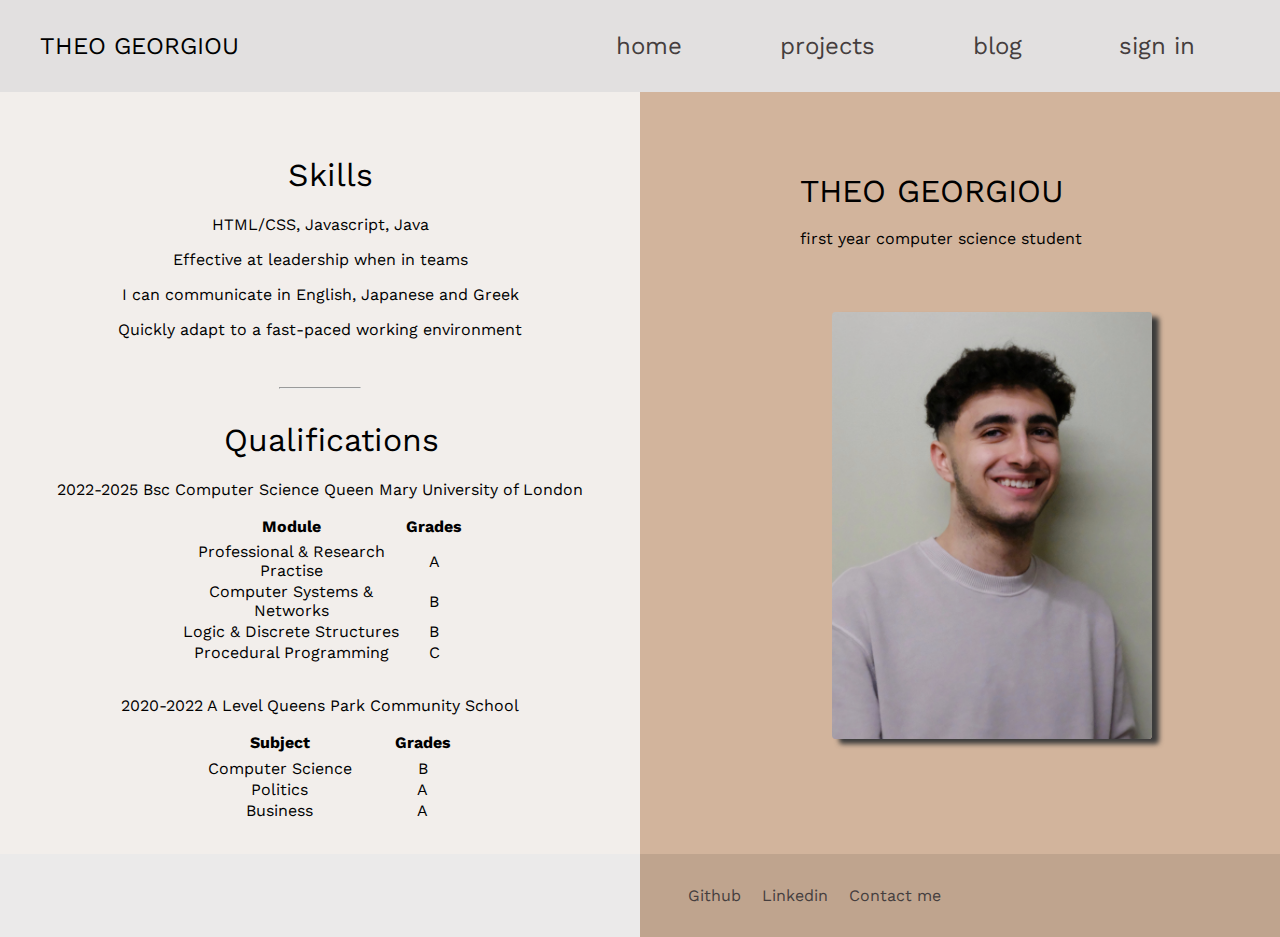
<file: WEB-MINIPROJECT-main/index.html>
<!DOCTYPE html>
<html lang="en">
<head>
    <meta charset="UTF-8">
    <meta http-equiv="X-UA-Compatible" content="IE=edge">
    <meta name="viewport" content="width=device-width, initial-scale=1.0">
    <link rel="stylesheet" href="CSS/reset.css">
    <link rel="stylesheet" href="CSS/style.css">
    <link rel="preconnect" href="https://fonts.googleapis.com">
    <link rel="preconnect" href="https://fonts.gstatic.com" crossorigin>
    <link href="https://fonts.googleapis.com/css2?family=Work+Sans&display=swap" rel="stylesheet">
    <title>Theo Georgiou</title>
</head>
<body>
    <header>
        <p>THEO GEORGIOU</p>
        <nav class="navbar">
                <a href="index.html">home</a>
                <a href="projects.html">projects</a>
                <a href="blogNotSignedIn.html">blog</a>
                <a href="signIn.html">sign in</a>
        </div>
    </header>

    <aside class="wrapper1">
        <div class="skills">
            <div class="skillsWrapper">
                <p>Skills</p>

                <div class="skills1">
                    <p>HTML/CSS, Javascript, Java</p>
                    <p>Effective at leadership when in teams</p>
                    <p>I can communicate in English, Japanese and Greek</p>
                    <p>Quickly adapt to a fast-paced working environment</p>
                    <p></p>
                </div>
            </div>
        </div>

        <hr>

        <div class="qualifications">
            <div class="qualificationWrapper">
                <p>Qualifications</p>
                <div class="qualifications1">
                    <p>2022-2025 Bsc Computer Science Queen Mary University of London</p>

                    <table>
                        <tr>
                            <th>Module</th>
                            <th>Grades</th>
                        </tr>
                        <tr>
                            <td>Professional & Research Practise</td>
                            <td>A</td>
                        </tr>
                        <tr>
                            <td>Computer Systems & Networks</td>
                            <td>B</td>
                        </tr>
                        <tr>
                            <td>Logic & Discrete Structures</td>
                            <td>B</td>
                        </tr>
                        <tr>
                            <td>Procedural Programming</td>
                            <td>C</td>
                        </tr>
                    </table>

                        <p>2020-2022 A Level Queens Park Community School</p>
                        <table>
                            <tr>
                                <th>Subject</th>
                                <th>Grades</th>
                            </tr>
                            <tr>
                                <td>Computer Science</td>
                                <td>B</td>
                            </tr>
                            <tr>
                                <td>Politics</td>
                                <td>A</td>
                            </tr>
                            <tr>
                                <td>Business</td>
                                <td>A</td>
                            </tr>
                        </table>

                </div>
            </div>
        </div>
    </aside>
    
    <section class="wrapper2">
        <div class="intro">
            <figure class="introWrapper">
                <p>THEO GEORGIOU</p>
                <br>
                first year computer science student
            </figure>
        </div>

        <div class="TheoImage">
            <div class="TheoWrapper">
                <img src="IMG_5669.jpg" alt="">
            </div>
        </div>
    </section>


    <footer class="footer1"></footer>
    <footer class="footer2">
        <a href="https://github.com/Theo03iou">Github</a>
        <a href="https://www.linkedin.com/in/theogeorgiou03/">Linkedin</a>
        <a href="contact.html">Contact me</a>
    </footer>
</body>
</html>
</file>
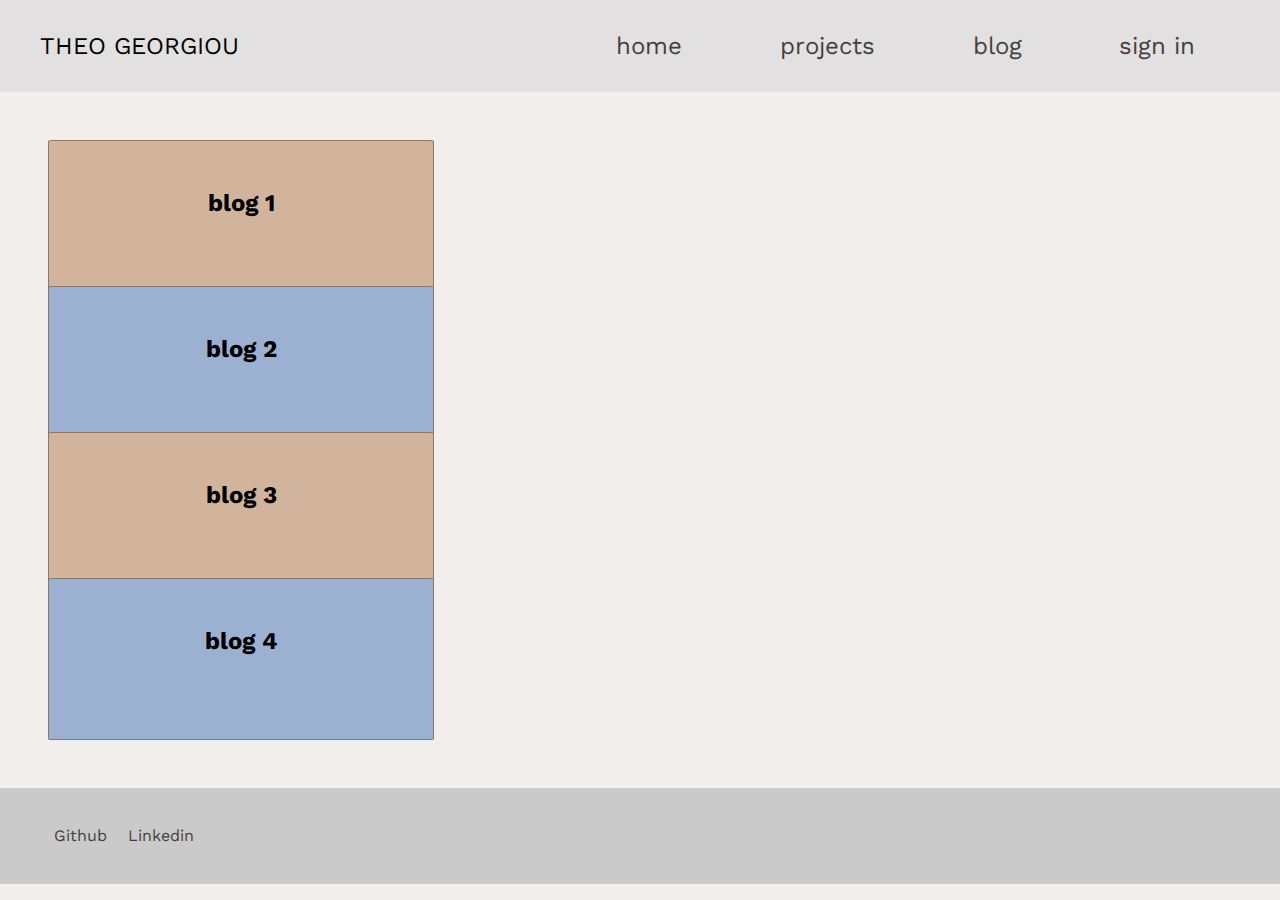
<file: WEB-MINIPROJECT-main/blogNotSignedIn.html>
<!DOCTYPE html>
<html lang="en">
<head>
    <meta charset="UTF-8">
    <meta http-equiv="X-UA-Compatible" content="IE=edge">
    <meta name="viewport" content="width=device-width, initial-scale=1.0">
    <link rel="stylesheet" href="CSS/reset.css">
    <link rel="stylesheet" href="CSS/blog.css">
    <link rel="preconnect" href="https://fonts.googleapis.com">
    <link rel="preconnect" href="https://fonts.gstatic.com" crossorigin>
    <link href="https://fonts.googleapis.com/css2?family=Work+Sans&display=swap" rel="stylesheet">
  
    <title>Document</title>
</head>
<body>
    <header>
        <p>THEO GEORGIOU</p>
        <nav class="navbar">
                <a href="index.html">home</a>
                <a href="projects.html">projects</a>
                <a href="blogNotSignedIn.html">blog</a>
                <a href="signIn.html">sign in</a>
        </div>
    </header>

    <div class="blogDiv">
        <h2>blog 1</h2>
        
    </div>
    
    <div class="blogDiv">
        <h2>blog 2</h2>
    </div>

    <div class="blogDiv">
        <h2>blog 3</h2>
    </div>

    <div class="blogDiv">
        <h2>blog 4</h2>
    </div>

    <footer class="footer1">
        <a href="https://github.com/Theo03iou">Github</a>
        <a href="https://www.linkedin.com/in/theogeorgiou03/">Linkedin</a>
    </footer>
</body>
</html>
</file>
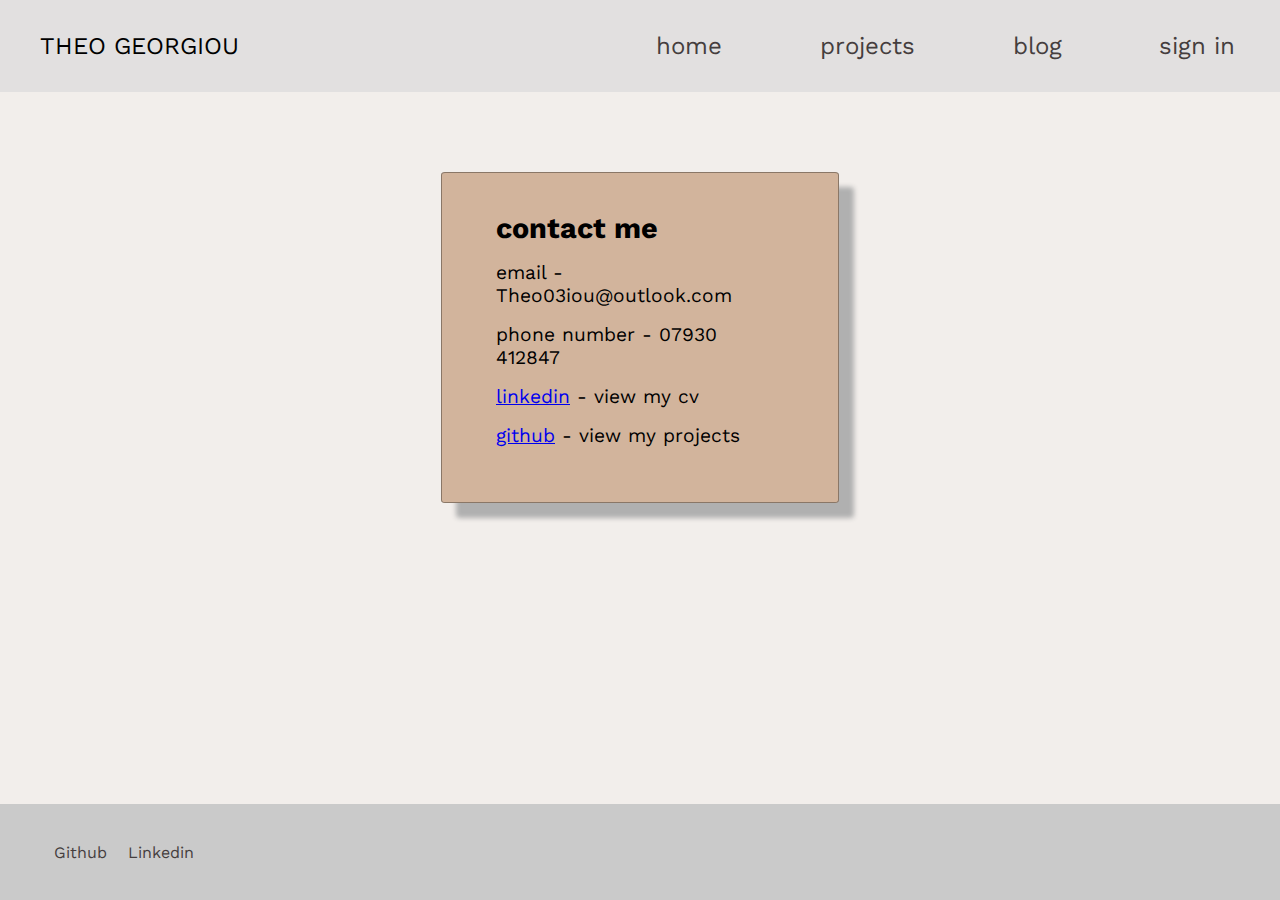
<file: WEB-MINIPROJECT-main/contact.html>
<!DOCTYPE html>
<html lang="en">
<head>
    <meta charset="UTF-8">
    <meta http-equiv="X-UA-Compatible" content="IE=edge">
    <meta name="viewport" content="width=device-width, initial-scale=1.0">
    <link rel="stylesheet" href="CSS/reset.css">
    <link rel="stylesheet" href="CSS/contact.css">
    <link rel="preconnect" href="https://fonts.gstatic.com" crossorigin>
    <link href="https://fonts.googleapis.com/css2?family=Work+Sans&display=swap" rel="stylesheet">
    <title>Theo Georgiou</title>
</head>
<body>
    <header>
        <p>THEO GEORGIOU</p>
        <nav class="navbar">
                <a href="index.html">home</a>
                <a href="projects.html">projects</a>
                <a href="blogNotSignedIn.html">blog</a>
                <a href="signIn.html">sign in</a>
        </div>
    </header>

    <div class="contactWrapper"> 
        <h2>contact me</h2>
        <div class="contactInformation">
            <p>email - Theo03iou@outlook.com</p>
            <p>phone number - 07930 412847</p>
        </div>

        <div class="otherInformation">
            <p><a href="https://www.linkedin.com/in/theogeorgiou03/">linkedin</a> - view my cv</p>
            <p><a href="https://github.com/Theo03iou">github</a> - view my projects</p>
        </div>
    </div>




    <footer class="footer1">
        <a href="https://github.com/Theo03iou">Github</a>
        <a href="https://www.linkedin.com/in/theogeorgiou03/">Linkedin</a>
    </footer>
</body>
</html>
</file>
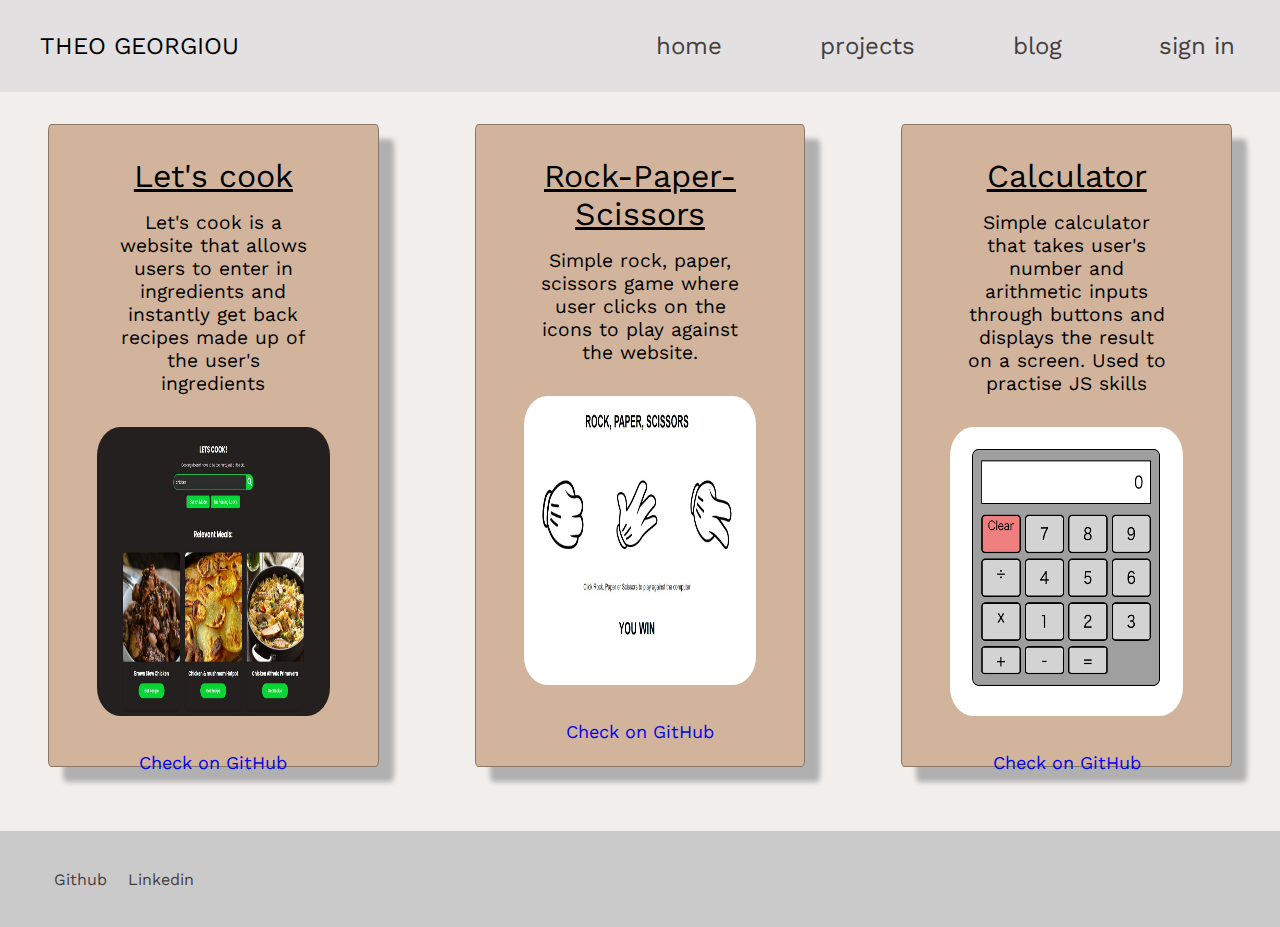
<file: WEB-MINIPROJECT-main/projects.html>
<!DOCTYPE html>
<html lang="en">
<head>
    <meta charset="UTF-8">
    <meta http-equiv="X-UA-Compatible" content="IE=edge">
    <meta name="viewport" content="width=device-width, initial-scale=1.0">
    <link rel="stylesheet" href="CSS/reset.css">
    <link rel="stylesheet" href="CSS/projects.css">
    <link rel="preconnect" href="https://fonts.googleapis.com">
    <link rel="preconnect" href="https://fonts.gstatic.com" crossorigin>
    <link href="https://fonts.googleapis.com/css2?family=Work+Sans&display=swap" rel="stylesheet">
    <title>Document</title>
</head>
<body>
    <header>
        <p>THEO GEORGIOU</p>
        <nav class="navbar">
                <a href="index.html">home</a>
                <a href="projects.html">projects</a>
                <a href="blogNotSignedIn.html">blog</a>
                <a href="signIn.html">sign in</a>
        </div>
    </header>
    <div class="projectWrapper">


        <div class="project">
            <p>Let's cook</p>
            <div class="projectDescription">
                <p>Let's cook is a website that allows users to enter in ingredients and instantly get back recipes made up of the user's ingredients</p>
            </div>
            <img src="letsCook.JPG" alt="">
            <div class="projectLink">
                <a href="https://github.com/Theo03iou">Check on GitHub</a>
            </div>
        </div>
    

        <div class="project">
            <p>Rock-Paper-Scissors</p>
            <div class="projectDescription">
                <p>Simple rock, paper, scissors game where user clicks on the icons to play against the website.
                </p>
            </div>
            <img src="rps.JPG" alt="">
            <div class="projectLink">
                <a href="https://github.com/Theo03iou">Check on GitHub</a>
            </div>
        </div>

        <div class="project">
            <p>Calculator</p>
            <div class="projectDescription">
                <p>Simple calculator that takes user's number and arithmetic inputs through buttons and displays the result on a screen. Used to practise JS skills</p>
            </div>
            <img src="calculator.png" alt="">
            <div class="projectLink">
                <a href="https://github.com/Theo03iou">Check on GitHub</a>
            </div>

        </div>
</div>

<footer class="footer1">
    <a href="https://github.com/Theo03iou">Github</a>
    <a href="https://www.linkedin.com/in/theogeorgiou03/">Linkedin</a>
</footer>
</body>
</html>
</file>
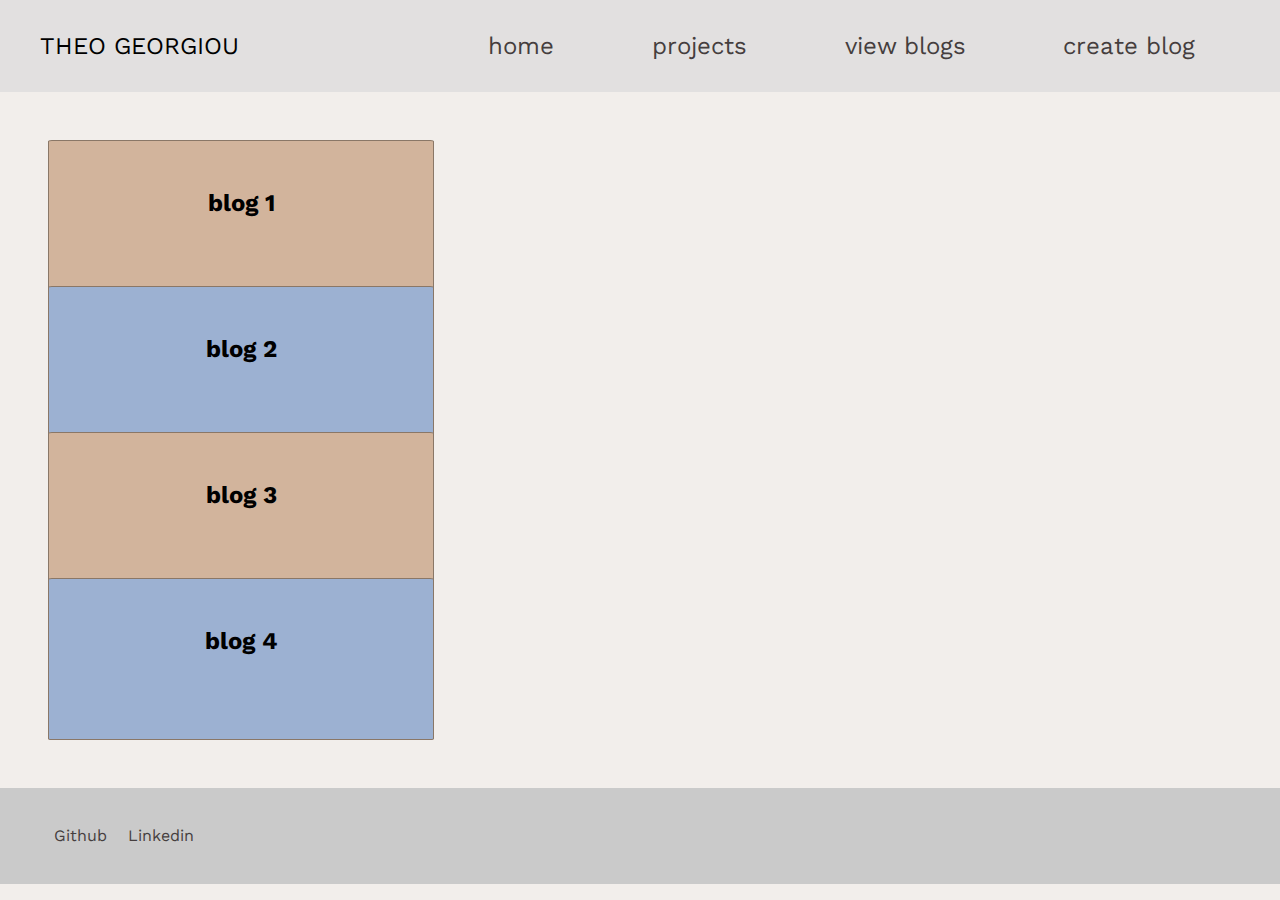
<file: WEB-MINIPROJECT-main/signedInBlog.html>
<!DOCTYPE html>
<html lang="en">
<head>
    <meta charset="UTF-8">
    <meta http-equiv="X-UA-Compatible" content="IE=edge">
    <meta name="viewport" content="width=device-width, initial-scale=1.0">
    <link rel="stylesheet" href="CSS/reset.css">
    <link rel="stylesheet" href="CSS/blog.css">
    <link rel="preconnect" href="https://fonts.googleapis.com">
    <link rel="preconnect" href="https://fonts.gstatic.com" crossorigin>
    <link href="https://fonts.googleapis.com/css2?family=Work+Sans&display=swap" rel="stylesheet">
  
    <title>Document</title>
</head>
<body>
    <header>
        <p>THEO GEORGIOU</p>
        <nav class="navbar">
            <a href="signedIndex.html">home</a>
            <a href="signedInProjects.html">projects</a>
            <a href="signedInBlog.html">view blogs</a>
            <a href="writeBlog.html">create blog</a>
        </div>
    </header>

    <div class="blogDiv">
        <h2>blog 1</h2>
        
    </div>
    
    <div class="blogDiv">
        <h2>blog 2</h2>
    </div>

    <div class="blogDiv">
        <h2>blog 3</h2>
    </div>

    <div class="blogDiv">
        <h2>blog 4</h2>
    </div>

    <footer class="footer1">
        <a href="https://github.com/Theo03iou">Github</a>
        <a href="https://www.linkedin.com/in/theogeorgiou03/">Linkedin</a>
    </footer>
</body>
</html>
</file>
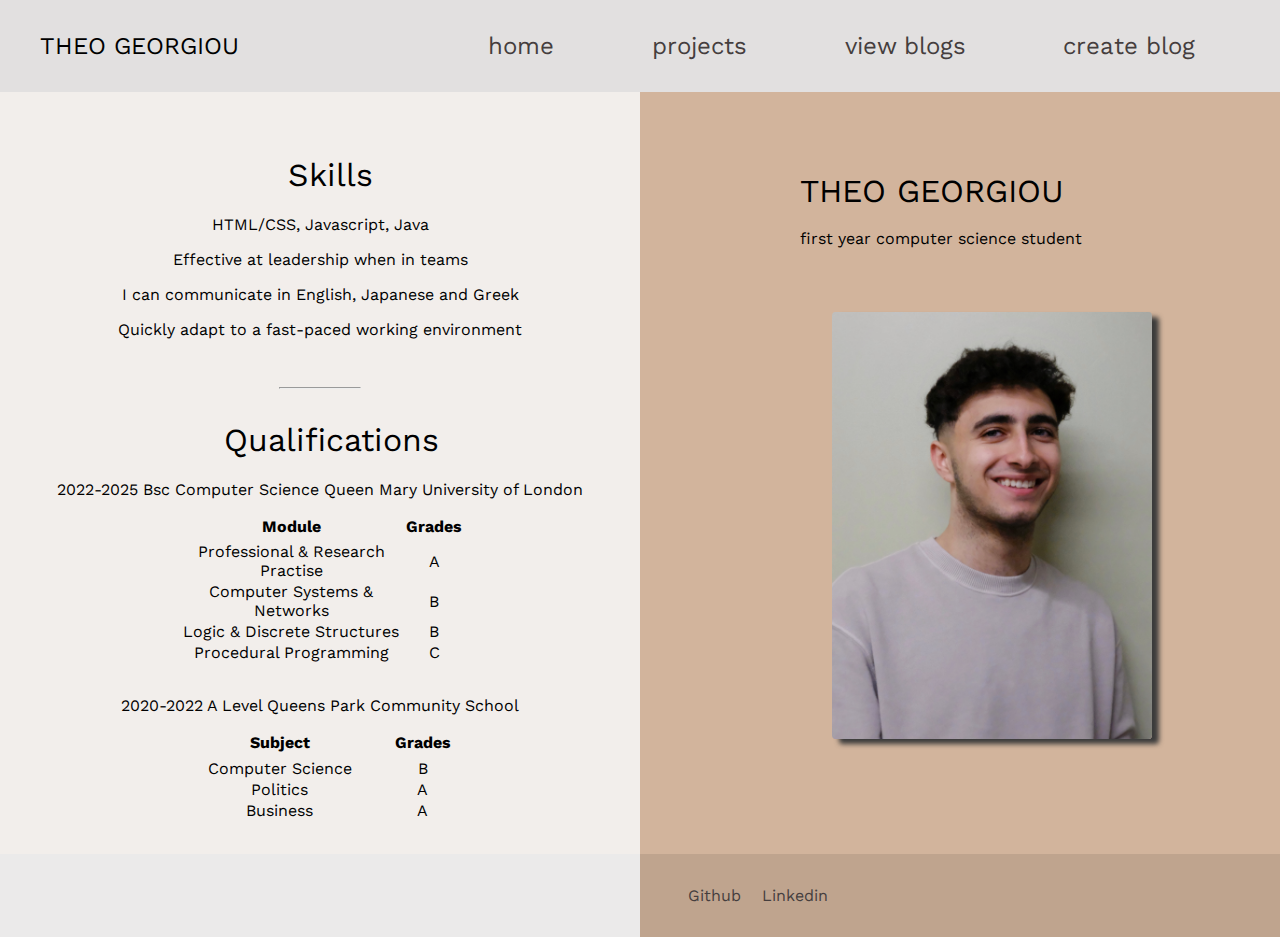
<file: WEB-MINIPROJECT-main/signedIndex.html>
<!DOCTYPE html>
<html lang="en">
<head>
    <meta charset="UTF-8">
    <meta http-equiv="X-UA-Compatible" content="IE=edge">
    <meta name="viewport" content="width=device-width, initial-scale=1.0">
    <link rel="stylesheet" href="CSS/reset.css">
    <link rel="stylesheet" href="CSS/style.css">
    <link rel="preconnect" href="https://fonts.googleapis.com">
    <link rel="preconnect" href="https://fonts.gstatic.com" crossorigin>
    <link href="https://fonts.googleapis.com/css2?family=Work+Sans&display=swap" rel="stylesheet">
    <title>Theo Georgiou</title>
</head>
<body>
    <header>
        <p>THEO GEORGIOU</p>
        <nav class="navbar">
                <a href="signedIndex.html">home</a>
                <a href="signedInProjects.html">projects</a>
                <a href="signedInBlog.html">view blogs</a>
                <a href="writeBlog.html">create blog</a>
        </div>
    </header>

    <aside class="wrapper1">
        <div class="skills">
            <div class="skillsWrapper">
                <p>Skills</p>

                <div class="skills1">
                    <p>HTML/CSS, Javascript, Java</p>
                    <p>Effective at leadership when in teams</p>
                    <p>I can communicate in English, Japanese and Greek</p>
                    <p>Quickly adapt to a fast-paced working environment</p>
                    <p></p>
                </div>
            </div>
        </div>

        <hr>

        <div class="qualifications">
            <div class="qualificationWrapper">
                <p>Qualifications</p>
                <div class="qualifications1">
                    <p>2022-2025 Bsc Computer Science Queen Mary University of London</p>

                    <table>
                        <tr>
                            <th>Module</th>
                            <th>Grades</th>
                        </tr>
                        <tr>
                            <td>Professional & Research Practise</td>
                            <td>A</td>
                        </tr>
                        <tr>
                            <td>Computer Systems & Networks</td>
                            <td>B</td>
                        </tr>
                        <tr>
                            <td>Logic & Discrete Structures</td>
                            <td>B</td>
                        </tr>
                        <tr>
                            <td>Procedural Programming</td>
                            <td>C</td>
                        </tr>
                    </table>

                        <p>2020-2022 A Level Queens Park Community School</p>
                        <table>
                            <tr>
                                <th>Subject</th>
                                <th>Grades</th>
                            </tr>
                            <tr>
                                <td>Computer Science</td>
                                <td>B</td>
                            </tr>
                            <tr>
                                <td>Politics</td>
                                <td>A</td>
                            </tr>
                            <tr>
                                <td>Business</td>
                                <td>A</td>
                            </tr>
                        </table>

                </div>
            </div>
        </div>
    </aside>
    <!-- <li>I have experience coding in Java, Python and the web stack</li> -->
    
    <aside class="wrapper2">
        <div class="intro">
            <figure class="introWrapper">
                <p>THEO GEORGIOU</p>
                <br>
                first year computer science student
            </figure>
        </div>

        <div class="TheoImage">
            <div class="TheoWrapper">
                <img src="IMG_5669.jpg" alt="">
            </div>
        </div>
    </aside>


    <footer class="footer1"></footer>
    <footer class="footer2">
        <a href="https://github.com/Theo03iou">Github</a>
        <a href="https://www.linkedin.com/in/theogeorgiou03/">Linkedin</a>
    </footer>
</body>
</html>
</file>
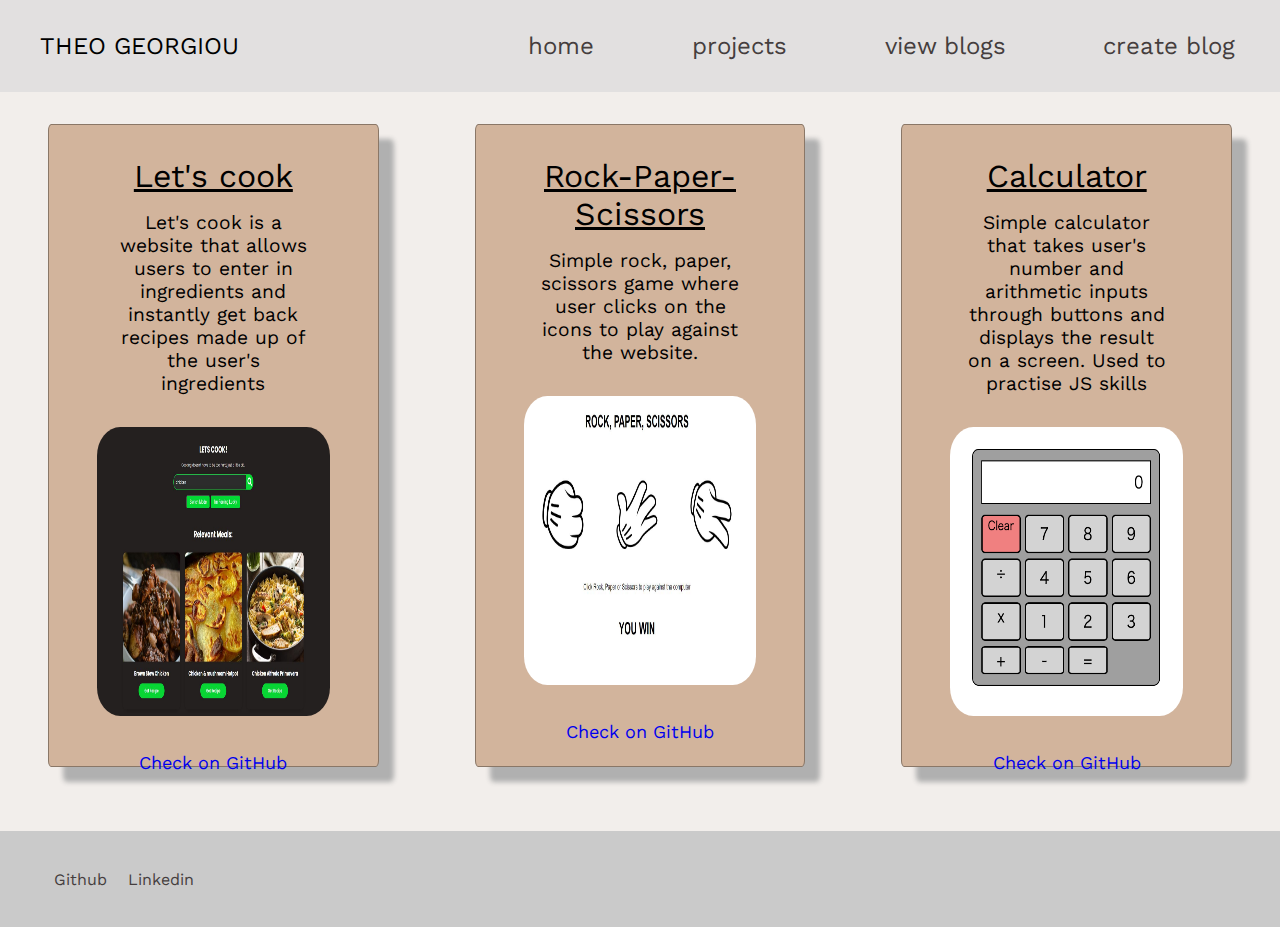
<file: WEB-MINIPROJECT-main/signedInProjects.html>
<!DOCTYPE html>
<html lang="en">
<head>
    <meta charset="UTF-8">
    <meta http-equiv="X-UA-Compatible" content="IE=edge">
    <meta name="viewport" content="width=device-width, initial-scale=1.0">
    <link rel="stylesheet" href="CSS/reset.css">
    <link rel="stylesheet" href="CSS/projects.css">
    <link rel="preconnect" href="https://fonts.googleapis.com">
    <link rel="preconnect" href="https://fonts.gstatic.com" crossorigin>
    <link href="https://fonts.googleapis.com/css2?family=Work+Sans&display=swap" rel="stylesheet">
    <title>Document</title>
</head>
<body>
    <header>
        <p>THEO GEORGIOU</p>
        <nav class="navbar">
            <a href="signedIndex.html">home</a>
            <a href="signedInProjects.html">projects</a>
            <a href="signedInBlog.html">view blogs</a>
            <a href="writeBlog.html">create blog</a>
        </div>
    </header>
    <div class="projectWrapper">


        <div class="project">
            <p>Let's cook</p>
            <div class="projectDescription">
                <p>Let's cook is a website that allows users to enter in ingredients and instantly get back recipes made up of the user's ingredients</p>
            </div>
            <img src="letsCook.JPG" alt="">
            <div class="projectLink">
                <a href="https://github.com/Theo03iou">Check on GitHub</a>
            </div>
        </div>
    

        <div class="project">
            <p>Rock-Paper-Scissors</p>
            <div class="projectDescription">
                <p>Simple rock, paper, scissors game where user clicks on the icons to play against the website.
                </p>
            </div>
            <img src="rps.JPG" alt="">
            <div class="projectLink">
                <a href="https://github.com/Theo03iou">Check on GitHub</a>
            </div>
        </div>

        <div class="project">
            <p>Calculator</p>
            <div class="projectDescription">
                <p>Simple calculator that takes user's number and arithmetic inputs through buttons and displays the result on a screen. Used to practise JS skills</p>
            </div>
            <img src="calculator.png" alt="">
            <div class="projectLink">
                <a href="https://github.com/Theo03iou">Check on GitHub</a>
            </div>

        </div>
</div>

<footer class="footer1">
    <a href="https://github.com/Theo03iou">Github</a>
    <a href="https://www.linkedin.com/in/theogeorgiou03/">Linkedin</a>
</footer>
</body>
</html>
</file>
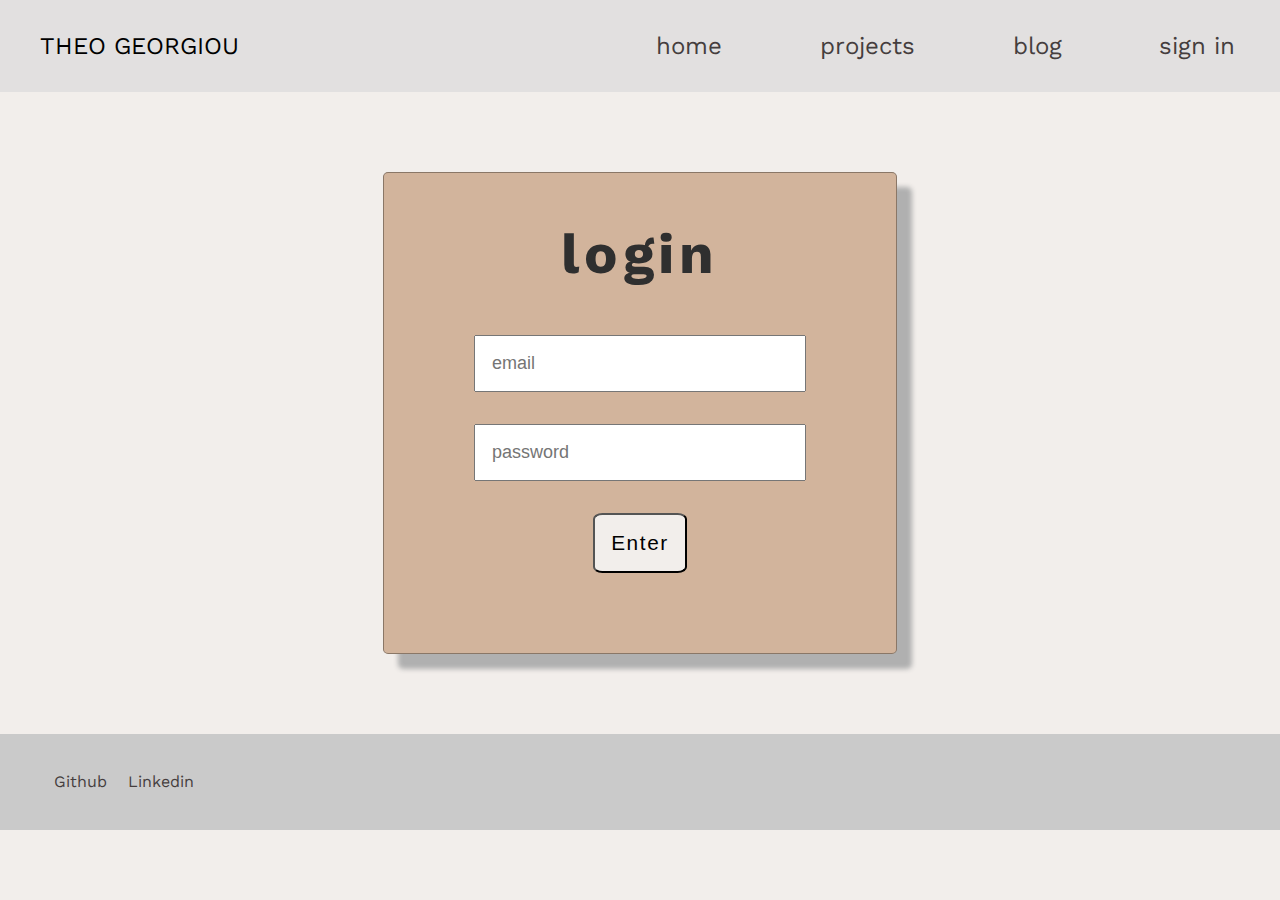
<file: WEB-MINIPROJECT-main/signIn.html>
<!DOCTYPE html>
<html lang="en">
<head>
    <meta charset="UTF-8">
    <meta http-equiv="X-UA-Compatible" content="IE=edge">
    <meta name="viewport" content="width=device-width, initial-scale=1.0">
    <link rel="stylesheet" href="CSS/reset.css">
    <link rel="stylesheet" href="CSS/signInStyle.css">
    <link rel="preconnect" href="https://fonts.googleapis.com">
    <link rel="preconnect" href="https://fonts.gstatic.com" crossorigin>
    <link href="https://fonts.googleapis.com/css2?family=Work+Sans&display=swap" rel="stylesheet">
  
    <title>Document</title>
</head>
<body>
    <header>
        <p>THEO GEORGIOU</p>
        <nav class="navbar">
            <a href="index.html">home</a>
            <a href="">projects</a>
            <a href="blogNotSignedIn.html">blog</a>
            <a href="signIn.html">sign in</a>
        </div>
    </header>

    <aside class="signInDiv">
        <p>login</p>
        <form action="signedIndex.html" method="GET">
            <div class="emailDiv">

                <input type="email" name="email" id="email" placeholder="email" required> 
            </label>
            </div>
            <div class="passwordDiv">

                <input type="password" name="password" id="password" placeholder="password" required>
            </label>
            </div>
            <button class="submitButton" type="submit">Enter</button>
        </form>
    </aside>

    <footer class="footer1">
        <a href="https://github.com/Theo03iou">Github</a>
        <a href="https://www.linkedin.com/in/theogeorgiou03/">Linkedin</a>
    </footer>
</body>
</html>
</file>
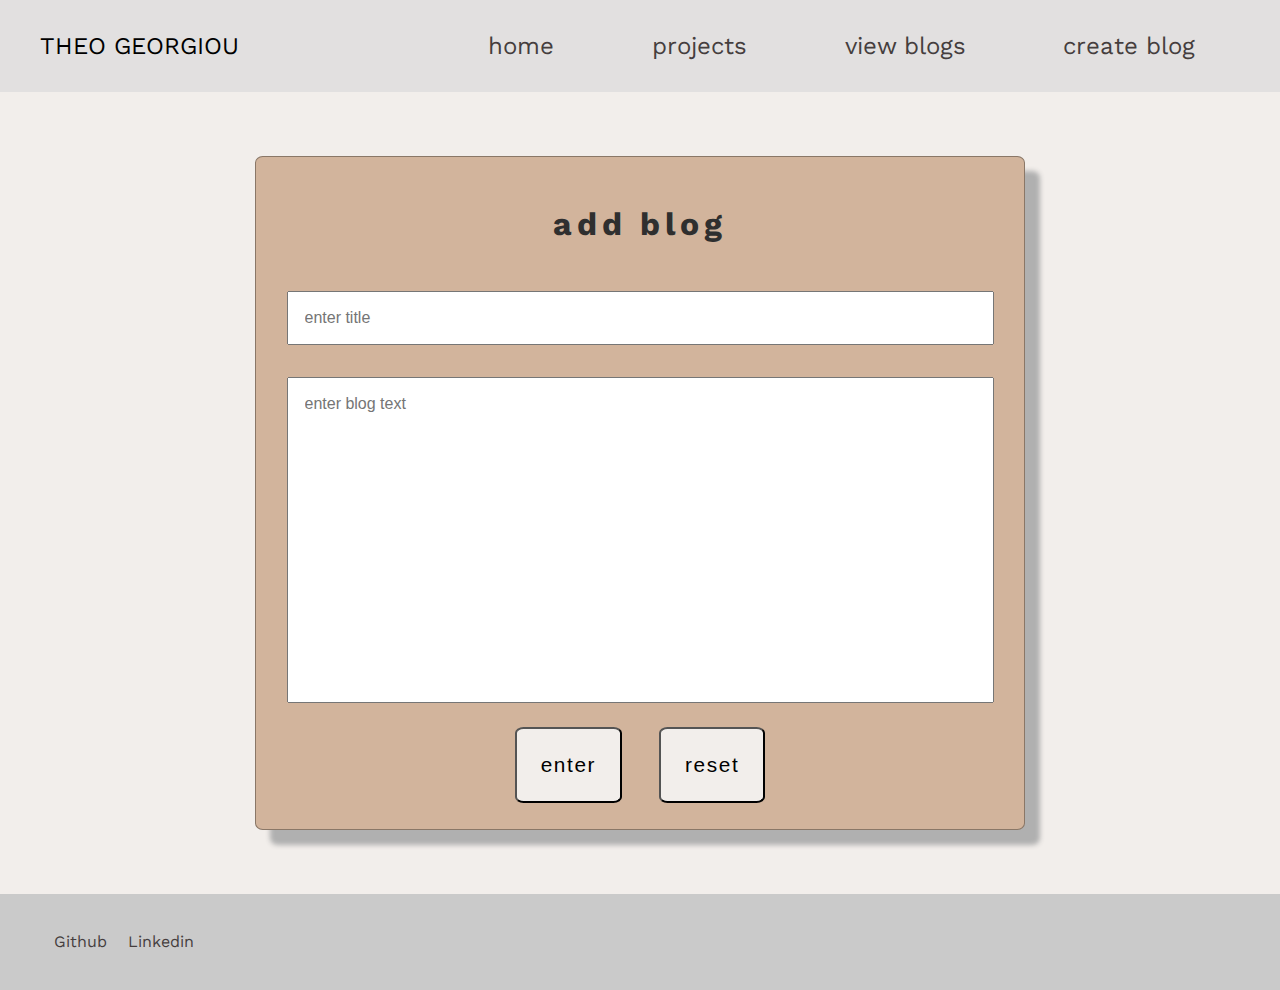
<file: WEB-MINIPROJECT-main/writeBlog.html>
<!DOCTYPE html>
<html lang="en">
<head>
    <meta charset="UTF-8">
    <meta http-equiv="X-UA-Compatible" content="IE=edge">
    <meta name="viewport" content="width=device-width, initial-scale=1.0">
    <link rel="stylesheet" href="CSS/reset.css">
    <link rel="stylesheet" href="CSS/blog.css">
    <link rel="preconnect" href="https://fonts.googleapis.com">
    <link rel="preconnect" href="https://fonts.gstatic.com" crossorigin>
    <link href="https://fonts.googleapis.com/css2?family=Work+Sans&display=swap" rel="stylesheet">
  
    <title>Document</title>
</head>
<body>
    <header>
        <p>THEO GEORGIOU</p>
        <nav class="navbar">
            <a href="signedIndex.html">home</a>
            <a href="signedInProjects.html">projects</a>
            <a href="signedInBlog.html">view blogs</a>
            <a href="writeBlog.html">create blog</a>
        </div>
    </header>

    <aside class="postBlogDiv">
        <p>add blog</p>
        <form action="signedIndex.html" method="GET">
            <div class="blogTitle">
                <input type="text" name="blogTitle" id="blogTitle" placeholder="enter title" required> 
            </label>
            </div>
            <div class="blogText">
                <input type="text" name="blogText" id="blogText" placeholder="enter blog text" required>
            </label>
            </div>
            <button class="submitButton" type="submit">enter</button>
            <button class="clearBlog" type="reset">reset</button>
        </form>
    </aside>

    <footer class="footer1">
        <a href="https://github.com/Theo03iou">Github</a>
        <a href="https://www.linkedin.com/in/theogeorgiou03/">Linkedin</a>
    </footer>
</body>
</html>
</file>
<file: WEB-MINIPROJECT-main/CSS/style.css>
* {
    margin: 0;
    padding: 0;
}

body {
    height: 100vh;
    display: grid;
    grid-template-areas: 
        'header header '
        'wrapper1 wrapper2'
        'footer1 footer2 ';
    grid-template-columns: 1fr 1fr;
    color: black;   
    font-family: 'Work Sans', sans-serif;
}


/* START OF DEFINING THE GRID */

.wrapper1 {
    grid-area: wrapper1;
    background-color: #F2EEEB;
}

.wrapper2 {
    grid-area: wrapper2;
    background-color: #d2b49c;
    max-height: 100%;
}

/* END OF DEFINING THE GRID */

/* START OF HEADER */

header {
    grid-area: header;
    background-color: rgb(226, 224, 224);
    display: flex;
    align-items: center;
    justify-content: space-between;
    font-size: 1.5rem;
    width: 100%;
    margin-top: 0;
    padding: 2rem 0;
    
}

header p {
    margin: 0 2.5rem;
}

header a {
    /* box-shadow: 10px 5px 5px rgb(176, 176, 176); */

    /* display: inline-flex; */
    margin: 0 2.5rem;
    text-decoration: none;
    color: rgb(69, 62, 62);
    transition: all 150ms ease-in-out;
    padding: .3rem;
    border-radius: 10%;
}

nav :hover {
    font-weight:900;
    color: rgb(255, 255, 255);
    text-shadow: 10px 5px 5px rgb(176, 176, 176);
    letter-spacing: .1rem;

}

header a:nth-last-child(1) {
    margin-right: 5rem;
}

/* END OF HEADER */


/* START OF RIGHT SIDE INTRO */

.introWrapper {
    width: 50%;
    margin: 5rem 10rem 4rem;
}

.introWrapper p {
    font-size: 2rem;    
}

.introWrapper ul {
    list-style: none;
    margin-top: 1rem;
}

.TheoImage {
    margin-top: 20rem;
    width: 40%;
    margin: auto;
    
}

.TheoImage .TheoWrapper img{
    width: 20rem;
    border-radius: 1%;
    margin-bottom: 4rem;
    box-shadow: 7px 5px 5px rgb(59, 59, 59);
}




/* END ON INTRO */

/* START OF SKILLSWRAPPER */

.wrapper1 .skillsWrapper > p {
    width: 10%;
    margin: 4rem auto 1.3rem;
    font-size: 2rem;
}

.wrapper1 .skills1 p {
    text-align: center;
    margin: 1rem;
}

/* END OF SKILLS WRAPPER */


/* START OF QUALIFICATIONS */

.wrapper1 .qualificationWrapper > p {
    width: 30%;
    margin: 2rem auto 1.3rem;
    font-size: 2rem;

}

.wrapper1 .qualifications1 {
    text-align: center;
    width: 90%;
    margin: auto;
}

.wrapper1 .qualifications table {
    /* background-color: rgb(213, 211, 211); */
    width: 50%;
    text-align: center;
    margin: 1rem auto 2rem;
}

.wrapper1 .qualifications table th {
    padding-bottom: .3rem;
}

.wrapper1 hr {
    width: 5rem;
    margin: 3rem auto 0rem;
}

/* END OF QUALIFICATIONS */

/* START OF FOOTER */

footer {
    padding: 5%;
}

footer a {
    text-decoration: none;
    color:  rgb(69, 62, 62);
    margin-left: 1rem;
}


.footer1 {
    grid-area: footer1;
    background-color: rgb(235, 234, 234);
}

.footer2 {
    grid-area: footer2;
    background-color: #BFA48E;
}

/* END OF FOOTER */
</file>
<file: WEB-MINIPROJECT-main/CSS/blog.css>
* {
    margin: 0;
    padding: 0;
}

body {
    font-family: 'Work Sans', sans-serif;
    background-color: #F2EEEB;
}

/* START OF HEADER */

header {
    grid-area: header;
    background-color: rgb(226, 224, 224);
    display: flex;
    align-items: center;
    justify-content: space-between;
    font-size: 1.5rem;
    width: 100%;
    margin-top: 0;
    padding: 2rem 0;
}

header p {
    margin: 0 2.5rem;
}

header a {
    /* box-shadow: 10px 5px 5px rgb(176, 176, 176); */

    /* display: inline-flex; */
    margin: 0 2.5rem;
    text-decoration: none;
    color: rgb(69, 62, 62);
    transition: all 150ms ease-in-out;
    padding: .3rem;
    border-radius: 10%;
}

nav :hover {
    font-weight:900;
    color: rgb(255, 255, 255);
    text-shadow: 10px 5px 5px rgb(176, 176, 176);
    letter-spacing: .1rem;
}

header a:nth-last-child(1) {
    margin-right: 5rem;
}

/* END OF HEADER */


.blogDiv {
    text-align: center;
    margin: -1rem 3rem;
    background-color: #d2b49c;
    width: 30%;
    height: 10rem;
    border-radius: 1%;
    border: solid #8a7767 1.5px;
    transition: all 80ms;
    
    /* #9cb1d2 */
}

.blogDiv h2 {
    margin: 3rem;
}

.blogDiv:first-of-type {
    margin-top: 3rem;

}

.blogDiv:nth-child(odd) {
    background-color: #9cb1d2;

}

.blogDiv:hover {
    box-shadow: 15px 15px 5px rgb(176, 176, 176);
    margin: 3rem 3rem;
}

/* END OF BLOG DIV */


/* START OF WRITE BLOG */

.postBlogDiv {
    text-align: center;
    margin: 4rem auto;
    background-color: #d2b49c;
    width: 60%;
    height: 42rem;
    border-radius: 1%;
    border: solid #8a7767 1.5px;
    transition: all 100ms ease-in-out;
    box-shadow: 15px 15px 5px rgb(176, 176, 176);

}

.postBlogDiv p {
    font-size: 2rem;
    font-weight: bolder;
    margin: 3rem auto 2rem auto;
    letter-spacing: .3rem;
    color: #2f2f2f;
}

.postBlogDiv #blogTitle {
    padding: 1rem 30rem 1rem 1rem;
    font-size: 1rem;
}
.postBlogDiv #blogText {
    margin-top: 1rem;
    padding: 1rem 30rem 18rem 1rem;
    font-size: 1rem;
}

#blogTitle:focus {
    box-shadow: 6px 6px 5px rgb(0, 0, 0);
}

#blogText:focus {
    box-shadow: 6px 6px 5px rgb(0, 0, 0);
}

form #blogTitle, #blogText {
    text-align: left;
    font-size: large;
    padding: 1rem 5rem 1rem 1rem;
    margin: 1rem;
    transition: all 120ms ease-in-out;
}

form button {
    border-radius: 8%;
    margin: .5rem 1rem;
    padding: 1.5rem;
    font-size: 1.3rem;
    background-color: #F2EEEB;
    letter-spacing: .1rem;
}

button:active {
    background-color: #ccc9c6;
}

footer {
    padding: 3%;
    margin-top: 4rem;
}

footer a {
    text-decoration: none;
    color:  rgb(69, 62, 62);
    margin-left: 1rem;
}


footer {
    background-color: rgb(202, 202, 202);
}
</file>
<file: WEB-MINIPROJECT-main/CSS/contact.css>
body {
    color: black;   
    font-family: 'Work Sans', sans-serif;
    background-color: #F2EEEB;
}

/* START OF HEADER */

header {
    grid-area: header;
    background-color: rgb(226, 224, 224);
    display: flex;
    align-items: center;
    justify-content: space-between;
    font-size: 1.5rem;
    width: 100%;
    margin-top: 0;
    padding: 2rem 0;
    
}

header p {
    margin: 0 2.5rem;
}

header a {
    margin: 0 2.5rem;
    text-decoration: none;
    color: rgb(69, 62, 62);
    transition: all 150ms ease-in-out;
    padding: .3rem;
    border-radius: 10%;
}

nav :hover {
    font-weight:900;
    color: rgb(255, 255, 255);
    text-shadow: 10px 5px 5px rgb(176, 176, 176);
    letter-spacing: .1rem;
}

/* END OF HEADER */


/* START OF FOOTER  */

.contactWrapper {
    background-color: #d2b49c;
    width: 25%;
    margin: 5rem auto;
    padding: 3%;
    transition: all 100ms ease-in-out;
    border-radius: 1%;
    border: solid #8a7767 1.5px;
    box-shadow: 15px 15px 5px rgb(176, 176, 176);
    font-size: larger;
}

.contactWrapper h2 {
    margin: 0rem 1rem;
}

.contactWrapper p {
    margin: 1rem;
}







footer {
    padding: 3%;
    margin-top: 2rem;
    background-color: rgb(202, 202, 202);
    position: fixed;
    left: 0;
    bottom: 0;
    width: 100%;
}

footer a {
    text-decoration: none;
    color:  rgb(69, 62, 62);
    margin-left: 1rem;
}
</file>
<file: WEB-MINIPROJECT-main/CSS/projects.css>
* {
    margin: 0;
    padding: 0;
}


body {
    color: black;   
    font-family: 'Work Sans', sans-serif;
    background-color: #F2EEEB;
}

/* START OF HEADER */

header {
    grid-area: header;
    background-color: rgb(226, 224, 224);
    display: flex;
    align-items: center;
    justify-content: space-between;
    font-size: 1.5rem;
    width: 100%;
    margin-top: 0;
    padding: 2rem 0;
    
}

header p {
    margin: 0 2.5rem;
}

header a {
    margin: 0 2.5rem;
    text-decoration: none;
    color: rgb(69, 62, 62);
    transition: all 150ms ease-in-out;
    padding: .3rem;
    border-radius: 10%;
}

nav :hover {
    font-weight:900;
    color: rgb(255, 255, 255);
    text-shadow: 10px 5px 5px rgb(176, 176, 176);
    letter-spacing: .1rem;
}

/* END OF HEADER */

.projectWrapper {
    display: flex;
}

.project {
    /* display: inline-flex; */
    width: 33.3%;
    text-align: center;
    margin: 2rem 3rem;
    background-color: #d2b49c;
    padding: 1rem 3rem 3rem 3rem;
    transition: all 100ms ease-in-out;
    border-radius: 1%;
    border: solid #8a7767 1.5px;
    box-shadow: 15px 15px 5px rgb(176, 176, 176);
}

.project p {
    font-size: 1.2rem;
    margin: 1rem;
}

.project > p {
    font-size: 2rem;
    margin-bottom: .5rem;
    text-decoration: underline;
}

.project:hover {
    box-shadow: 7px 5px 5px rgb(59, 59, 59);;
}

.project a {
    padding: 1rem;
    text-decoration: none;
    font-size: large;
}

.project img {
    margin: 1rem 0rem 2rem 0rem;
    width: 100%;
    height: 50%;
    border-radius: 10%
}


footer {
    padding: 3%;
    margin-top: 2rem;
}

footer a {
    text-decoration: none;
    color:  rgb(69, 62, 62);
    margin-left: 1rem;
}


.footer1 {
    grid-area: footer1;
    background-color: rgb(202, 202, 202);
}
</file>
<file: WEB-MINIPROJECT-main/CSS/signInStyle.css>
* {
    margin: 0;
    padding: 0;
}


body {
    /* height: 100vh;
    display: grid;
    grid-template-areas: 
        'header header '
        'wrapper1 wrapper2'
        'footer1 footer2 ';
    grid-template-columns: 1fr 1fr; */
    color: black;   
    font-family: 'Work Sans', sans-serif;
    background-color: #F2EEEB;
}

/* START OF HEADER */

header {
    grid-area: header;
    background-color: rgb(226, 224, 224);

    display: flex;
    align-items: center;
    justify-content: space-between;
    font-size: 1.5rem;
    width: 100%;
    margin-top: 0;
    padding: 2rem 0;
    
}

header p {
    margin: 0 2.5rem;
}

header a {
    /* box-shadow: 10px 5px 5px rgb(176, 176, 176); */

    /* display: inline-flex; */
    margin: 0 2.5rem;
    text-decoration: none;
    color: rgb(69, 62, 62);
    transition: all 150ms ease-in-out;
    padding: .3rem;
    border-radius: 10%;
}

nav :hover {
    font-weight:900;
    color: rgb(255, 255, 255);
    text-shadow: 10px 5px 5px rgb(176, 176, 176);
    letter-spacing: .1rem;
}

/* END OF HEADER */


.signInDiv {
    text-align: center;
    margin: 5rem auto;
    background-color: #d2b49c;
    width: 40%;
    height: 30rem;
    border-radius: 1%;
    border: solid #8a7767 1.5px;
    box-shadow: 15px 15px 5px rgb(176, 176, 176);

}

.signInDiv > p {
    font-size: 3.5rem;
    font-weight: bolder;
    margin: 3rem auto 2rem auto;
    letter-spacing: .3rem;
    color: #2f2f2f;
}

form #email, #password {
    text-align: left;
    font-size: large;
    padding: 1rem 5rem 1rem 1rem;
    margin: 1rem;
    transition: all 100ms ease-in-out;
}

#password:focus {
    box-shadow: 10px 10px 5px rgb(0, 0, 0);
}

#email:focus {
    box-shadow: 10px 10px 5px rgb(0, 0, 0);
}

form button {
    border-radius: 10%;
    margin: 1rem;
    padding: 1rem;
    font-size: 1.3rem;
    background-color: #F2EEEB;
    letter-spacing: .1rem;
}

button:active {
    background-color: #ccc9c6;
}


footer {
    padding: 3%;
    margin-top: 3rem;
}

footer a {
    text-decoration: none;
    color:  rgb(69, 62, 62);
    margin-left: 1rem;
}


footer {
    background-color: rgb(202, 202, 202);
}
</file>
